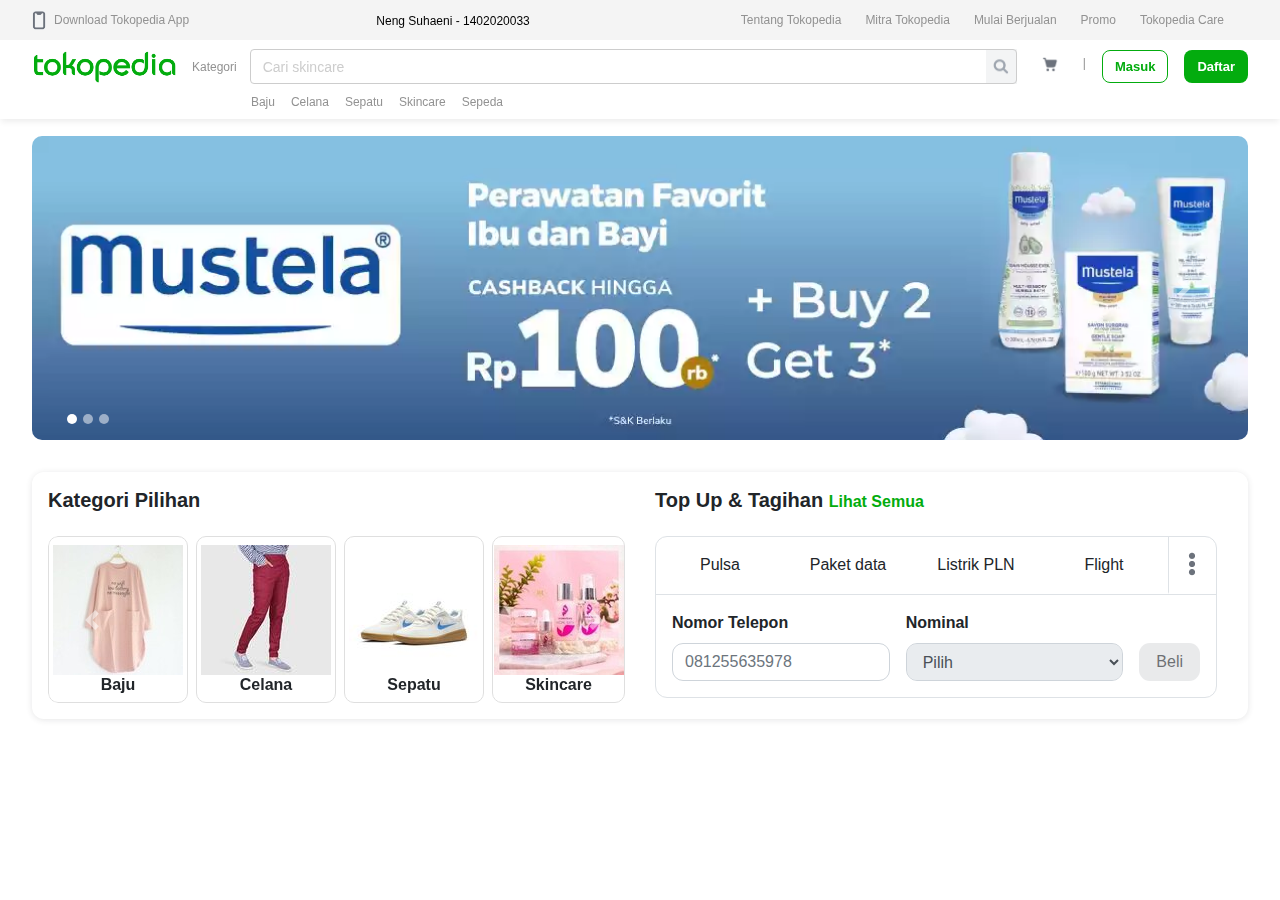
<file: 1402020033_Neng Suhaeni/index.html>
<!-- 
 @author Neng Suhaeni / 1402020033
 DPW kelas A
 Semangat Ngoding!!!
-->

<!doctype html>
<html lang="en">
<head>
    <!-- Required meta tags -->
    <meta charset="utf-8">
    <meta name="viewport" content="width=device-width, initial-scale=1, shrink-to-fit=no">

    <!-- Scrip Carausel -->
    <script src="https://ajax.googleapis.com/ajax/libs/jquery/3.5.1/jquery.min.js"></script>
    <script src="https://maxcdn.bootstrapcdn.com/bootstrap/3.4.1/js/bootstrap.min.js"></script>

    <!-- Bootstrap CSS -->
    <link rel="stylesheet" href="https://stackpath.bootstrapcdn.com/bootstrap/4.5.2/css/bootstrap.min.css"
    integrity="sha384-JcKb8q3iqJ61gNV9KGb8thSsNjpSL0n8PARn9HuZOnIxN0hoP+VmmDGMN5t9UJ0Z" crossorigin="anonymous">
    <link rel="stylesheet" href="css/style.css">
    <title>Tokopedia</title>
</head>

<body>

    <div id="overlay"></div>

    <div class="header">
        <div class="item-header-1 d-flex justify-content-between align-items-center">
            <div class="d-flex align-items-center">
                <img class="mr-2" src="img/1.png" alt="">
                <span>Download Tokopedia App</span>
            </div>

            <div class="neng">
                <span class="mr-4" style="color: black;">Neng Suhaeni - 1402020033</span>
            </div>
            
            <div class="d-flex">
                <span class="mr-4">Tentang Tokopedia</span>
                <span class="mr-4">Mitra Tokopedia</span>
                <span class="mr-4">Mulai Berjualan</span>
                <span class="mr-4">Promo</span>
                <span class="mr-4">Tokopedia Care</span>
            </div>
        </div>

        <div class="item-header-2 d-flex flex-column">
            <div class="d-flex justify-content-between align-items-center">
                <img class="img-tokopedia" src="img/2.png" alt="">
                <span class="mx-2 text-kategory" onclick="kategoryOn()">Kategori</span>
                <div class="wrap-search">
                    <input type="text" class="form-control" placeholder="Cari skincare" data-toggle="modal"
                        data-target="#exampleModal">
                    <div class=" wrap-icon-search">
                        <img class="img-search" src="img/3.png" alt="">
                    </div>
                </div>

                <div class="wrap-img-shop mx-3" onclick="on()">
                    <img class="img-shop" src="img/4.png" alt="">
                </div>

                <span class="mr-3 line">|</span>

                <div class="d-flex">
                    <button class="btn font-weight-bold mr-3">Masuk</button>
                    <button class="btn font-weight-bold text-white">Daftar</button>
                </div>
            </div>
            <div class="text-under-search d-flex mt-2">
                <span class="mr-3">Baju</span>
                <span class="mr-3">Celana</span>
                <span class="mr-3">Sepatu</span>
                <span class="mr-3">Skincare</span>
                <span class="mr-3">Sepeda</span>
            </div>
        </div>
    </div>

    <!-- Carousel -->
    <div id="carouselExampleIndicators" class="carousel slide d-flex flex-column align-items-center"
        data-ride="carousel">
        <ol class="carousel-indicators">
            <li data-target="#carouselExampleIndicators" data-slide-to="0" class="active"></li>
            <li data-target="#carouselExampleIndicators" data-slide-to="1"></li>
            <li data-target="#carouselExampleIndicators" data-slide-to="2"></li>
        </ol>
        <div class="carousel-inner">
            <div class="carousel-item active">
                <img src="img/slide/1.jpg" class="d-block w-100" alt="...">
            </div>
            <div class="carousel-item">
                <img src="img/slide/2.jpg" class="d-block w-100" alt="...">
            </div>
            <div class="carousel-item">
                <img src="img/slide/3.png" class="d-block w-100" alt="...">
            </div>
        </div>
        <a class="carousel-control-prev" href="#carouselExampleIndicators" role="button" data-slide="prev">
            <span class="carousel-control-prev-icon" aria-hidden="true"></span>
            <span class="sr-only">Previous</span>
        </a>
        <a class="carousel-control-next" href="#carouselExampleIndicators" role="button" data-slide="next">
            <span class="carousel-control-next-icon" aria-hidden="true"></span>
            <span class="sr-only">Next</span>
        </a>
    </div>

    <!-- Kategori pilihan -->
    <div class="kategory-pilihan">
        <div class="row mx-0 p-0">
            <div class="col-6 mx-0 p-0">
                <h1>Kategori Pilihan</h1>
                <div id="carouselExampleControls" class="carousel carousel2 slide mt-4" data-ride="carousel">
                    <div class="carousel-inner carousel-inner2">
                        <div class="carousel-item active">
                            <div class="row mx-0 p-0">
                                <div class="col-3 pl-0 pr-2">
                                    <div
                                        class="d-flex p-2 flex-column align-items-center justify-content-center card-category">
                                        <img src="img/baju.jpg" alt="">
                                        <h2 class="mb-0">Baju</h2>
                                        <h3 class="mb-0"></h3>
                                    </div>
                                </div>
                                <div class="col-3 pl-0 pr-2">
                                    <div
                                        class="d-flex p-2 flex-column align-items-center justify-content-center card-category">
                                        <img src="img/celana.jpg" alt="">
                                        <h2 class="mb-0">Celana</h2>
                                        <h3 class="mb-0"></h3>
                                    </div>
                                </div>
                                <div class="col-3 pl-0 pr-2">
                                    <div
                                        class="d-flex p-2 flex-column align-items-center justify-content-center card-category">
                                        <img src="img/sepatu.jpg" alt="">
                                        <h2 class="mb-0">Sepatu</h2>
                                        <h3 class="mb-0"></h3>
                                    </div>
                                </div>
                                <div class="col-3 pl-0 pr2">
                                    <div
                                        class="d-flex p-2 flex-column align-items-center justify-content-center card-category">
                                        <img src="img/skincare.jpg" alt="">
                                        <h2 class="mb-0">Skincare</h2>
                                        <h3 class="mb-0"></h3>
                                    </div>
                                </div>
                            </div>
                        </div>
                        <div class="carousel-item">
                            <div class="row mx-0 p-0">
                                <div class="col-3 pl-0 pr-2">
                                    <div
                                        class="d-flex p-2 flex-column align-items-center justify-content-center card-category">
                                        <img src="img/sepeda.jpg" alt="">
                                        <h2 class="mb-0">Sepeda</h2>
                                        <h3 class="mb-0"></h3>
                                    </div>
                                </div>
                                <div class="col-3 pl-0 pr-2">
                                    <div
                                        class="d-flex p-2 flex-column align-items-center justify-content-center card-category">
                                        <img src="img/cincin.jpg" alt="">
                                        <h2 class="mb-0">Cincin</h2>
                                        <h3 class="mb-0"></h3>
                                    </div>
                                </div>
                                <div class="col-3 pl-0 pr-2">
                                    <div
                                        class="d-flex p-2 flex-column align-items-center justify-content-center card-category">
                                        <img src="img/kalung.jpg" alt="">
                                        <h2 class="mb-0">Kalung</h2>
                                        <h3 class="mb-0"></h3>
                                    </div>
                                </div>
                                <div class="col-3 pl-0 pr2">
                                    <div
                                        class="d-flex p-2 flex-column align-items-center justify-content-center card-category">
                                        <img src="img/anting.jpg" alt="">
                                        <h2 class="mb-0">Anting</h2>
                                        <h3 class="mb-0"></h3>
                                    </div>
                                </div>
                            </div>
                        </div>
                        <a class="carousel-control-prev" href="#carouselExampleControls" role="button"
                            data-slide="prev">
                            <span class="carousel-control-prev-icon" aria-hidden="true"></span>
                            <span class="sr-only">Previous</span>
                        </a>
                        <a class="carousel-control-next" href="#carouselExampleControls" role="button"
                            data-slide="next">
                            <span class="carousel-control-next-icon" aria-hidden="true"></span>
                            <span class="sr-only">Next</span>
                        </a>
                    </div>
                </div>
            </div>
            <div class="col-6">
                <h1>Top Up & Tagihan <span style="font-size: 16px; color: #03ac0e;">Lihat Semua</span> </h1>
                <div class="row mx-0 overflow-hidden border mt-4" style="border-radius: 12px;">
                    <div class="d-flex justify-content-between align-items-center w-100 border-bottom">
                        <div class="item-menu w-100 h-100 d-flex align-items-center justify-content-center" id="pulsa">
                            <span>Pulsa</span>
                        </div>
                        <div class="item-menu w-100 h-100 d-flex align-items-center justify-content-center" id="pdata">
                            <span>Paket data</span>
                        </div>
                        <div class="item-menu w-100 h-100 d-flex align-items-center justify-content-center">
                            <span>Listrik PLN</span>
                        </div>
                        <div class="item-menu w-100 h-100 d-flex align-items-center justify-content-center">
                            <span>Flight</span>
                        </div>
                        <div class="item-menu d-flex px-2 align-items-center justify-content-center border-left">
                            <img src="img/5.png" alt="">
                        </div>
                    </div>

                    <div class="d-flex w-100 justify-content-between align-items-end p-3">
                        <div class="form-row mx-0 w-100">
                            <div class="form-group w-100 mr-3 mb-0">
                                <label for="" class="font-weight-bold">Nomor Telepon</label>
                                <input type="text" class="form-control w-100 borad notlp" placeholder="081255635978">
                            </div>
                        </div>
                        <div class="form-row mx-0 w-100">
                            <div class="form-group w-100 mr-3 mb-0">
                                <label for="" class="font-weight-bold">Nominal</label>
                                <select name="" id="" class="form-control borad nominal" disabled>
                                    <option value="0">Pilih</option>
                                    <option value="1000">Rp 1.000</option>
                                    <option value="3000">Rp 3.000</option>
                                    <option value="5000">Rp 5.000</option>
                                    <option value="10000">Rp 10.000</option>
                                    <option value="20000">Rp 20.000</option>
                                    <option value="25000">Rp 25.000</option>
                                    <option value="50000">Rp 50.000</option>
                                    <option value="100000">Rp 100.000</option>
                                </select>
                                <select name="" id="" class="form-control borad nominal2" disabled hidden>
                                    <option value="0">Pilih</option>
                                    <option value="Internet 10 GB">Internet 10 GB - Rp 30.500</option>
                                    <option value="Internet 15 GB">Internet 15 GB - Rp 43.000</option>
                                    <option value="Internet Combo Unlimited (Kuota Malam)">Internet Combo Unlimited (Kuota Malam) - Rp 20.000</option>
                                    <option value="Internet Combo Unlimited">Internet Combo Unlimited - Rp 70.000</option>
                                </select>
                            </div>
                        </div>
                        <button class="btn px-3 borad tblPulsa" style="background-color: #4950572e;" disabled>Beli</button>
                        <button class="btn px-3 borad tblpData" style="background-color: #4950572e;" disabled hidden>Beli</button>
                    </div>
                </div>
            </div>
        </div>
    </div>
    <script src="js/script.js"></script>
</body>
</html>
</file>
<file: 1402020033_Neng Suhaeni/css/style.css>
.header {
  position: fixed;
  width   : 100%;
  z-index : 9999;
}

.header span {
  font-size: 12px;
}

.item-header-1 {
  padding         : 8px 32px;
  background-color: #f4f4f4;
}

.header .item-header-1 span {
  color: #929292;
}

.header .item-header-1 span:hover {
  color : #03ac0e;
  cursor: pointer;
}

.header .item-header-1 img {
  width: 14px;
}

.item-header-2 {
  padding         : 8px 32px;
  background-color: #ffffff;
  box-shadow      : rgba(0, 0, 0, 0.07) 0px 4px 6px -1px;
}

.item-header-2 .img-tokopedia {
  width: 147px;
}

.item-header-2 .text-kategory {
  padding: 2px 5px;
}

.item-header-2 .text-kategory:hover {
  background-color: #f3f4f5 !important;
  cursor          : pointer !important;
  color           : #03ac0e;
  border-radius   : 5px;
}

.item-header-2 span {
  color: #929292;
}

.item-header-2 .img-search,
.item-header-2 .img-shop {
  width: 18px;
}

.item-header-2 .wrap-search {
  position        : relative;
  background-color: #ffffff;
  width           : 100%;
  height          : 35px;
}

.item-header-2 .wrap-search .form-control {
  background-color: transparent;
  position        : absolute;
  width           : 100%;
  height          : 100%;
  overflow        : hidden;
  border          : 1px solid #cdcdcd;
  z-index         : 1;
}

.item-header-2 .wrap-search .form-control::placeholder {
  color    : #cdcdcd;
  font-size: 14px;
}

.item-header-2 .wrap-search .form-control:focus {
  box-shadow: none;
  border    : 1px solid #03ac0e;
}

.item-header-2 .wrap-search .wrap-icon-search {
  background-color: #f3f4f5;
  position        : absolute;
  right           : 0;
  height          : 100%;
  width           : 4%;
}

.item-header-2 .wrap-search .wrap-icon-search .img-search {
  position : absolute;
  left     : 50%;
  top      : 50%;
  transform: translate(-50%, -50%);
}

.item-header-2 .wrap-img-shop {
  position           : relative;
  background-color   : transparent;
  height             : max-content;
  width              : max-content;
  padding            : 0px 8px 5px 8px;
  border-radius      : 3px;
  transition-duration: 0.5s;
}

.item-header-2 .wrap-img-shop:hover {
  background-color: #f3f4f5;
  cursor          : pointer;
}

.line {
  font-size    : 26px;
  color        : #cdcdcd;
  margin-bottom: 8px;
  font-weight  : 100;
}

.header .btn {
  border-radius   : 8px;
  font-size       : 13px;
  background-color: #03ac0e;
}

.header .btn:first-child {
  background-color: #ffffff;
  border          : 1px solid #03ac0e;
  color           : #03ac0e;
}

.text-under-search {
  margin-left: 18%;
}

.text-under-search span:hover {
  color : #03ac0e;
  cursor: pointer;
}

/*
  Carousel
*/
.carousel {
  position: relative;
  top     : 136px;
}

.carousel-inner {
  width        : 95%;
  border-radius: 10px;
}

.carousel-indicators {
  margin-left    : 5%;
  justify-content: left;
}

.carousel-indicators li {
  width        : 10px;
  height       : 10px;
  border-radius: 20px;
  border-bottom: 0;
  border-top   : 0;
}

/* 
  Kategory pilihan 
*/
.kategory-pilihan {
  position        : relative;
  top             : 160px;
  margin          : 8px 32px;
  box-shadow      : rgba(49, 53, 59, 0.12) 0px 1px 6px 0;
  background-color: #ffffff;
  padding         : 16px;
  border-radius   : 12px;
}

.carousel2 {
  position: relative;
  top     : 0;
}

.card-category {
  border       : 1px solid #dfdfdf;
  border-radius: 10px;
}

.kategory-pilihan img {
  /* width: 80%; */
}

.kategory-pilihan h1 {
  font-size  : 20px;
  font-weight: bold;
}
.kategory-pilihan h2 {
  font-size  : 16px;
  font-weight: bold;
}
.kategory-pilihan h3 {
  font-size  : 13px;
  font-weight: 400;
}

.item-menu {
  padding      : 10px 0;
  border-bottom: 2px solid transparent;
}

.item-menu:hover {
  border-bottom: 2px solid #03ac0e;
  color        : #03ac0e;
  cursor       : pointer;
}

.carousel-inner2 {
  width        : 100%;
  border-radius: 10px;
}

.menu-scroll {
  overflow-x: scroll;
}

.menu-scroll::-webkit-scrollbar {
  display: none;
}

.item-scroll {
  border-radius: 14px;
}

.borad {
  border-radius: 11px;
}
</file>
